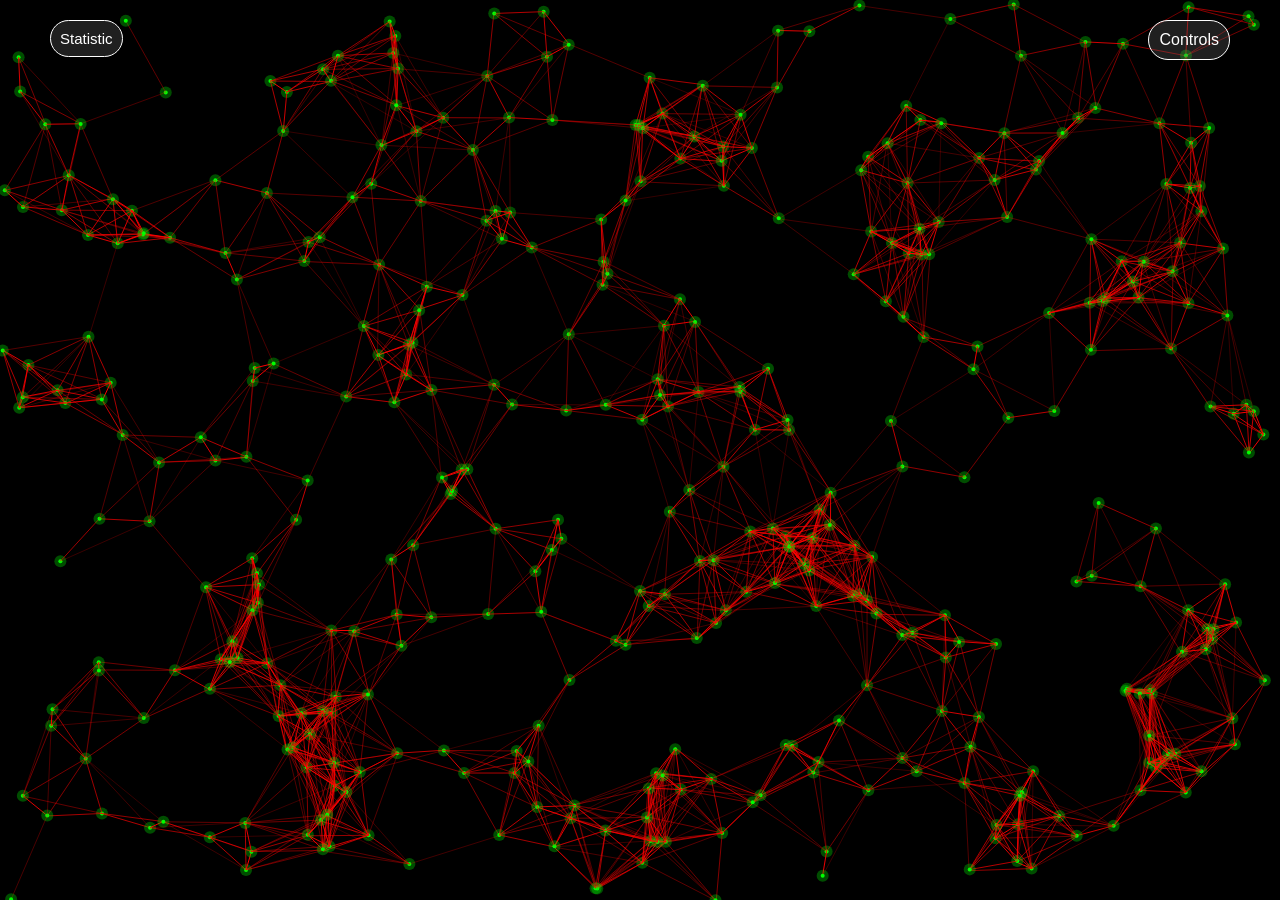
<file: index.html>
<!DOCTYPE html>
<html lang="en">
<head>
    <meta charset="UTF-8">
    <meta name="viewport" content="width=device-width, initial-scale=1.0">
    <title>dotMatrix</title>
    <link rel="stylesheet" href="style.css">
</head>
<body>
    <div class="close" onclick="close1(document.getElementById('controls'),this,'Controls')" style="z-index:1;position:fixed;right:50px;top:20px;border:1px solid white;border-radius: 20px;padding: 10px;background-color: rgba(104, 104, 104, 0.304);"><p>Controls</p></div>
    <div id="container"><div id="hero"></div>
    <div id="controls" style="display:none;">
        <p>No. Nodes: </p>
        <input type="range" min="2" max="400" value="100" step="1" class="slider" id="NNslider"><br>
        <p>Force: </p>
        <input type="range" min="0" max="300" value="0" step="1" class="slider" id="Fslider">    
    </div>
</div>
    
    <div id="stacont">
        <div class="close" onclick="close1(stat,this,'Statistic')"><p>Statistic</p></div>
        <div id="statup" style="display:none;"></div>
        
    </div>
    <canvas id="canvas1"></canvas>
    <script src="script.js"></script>
</body>
</html>
</file>
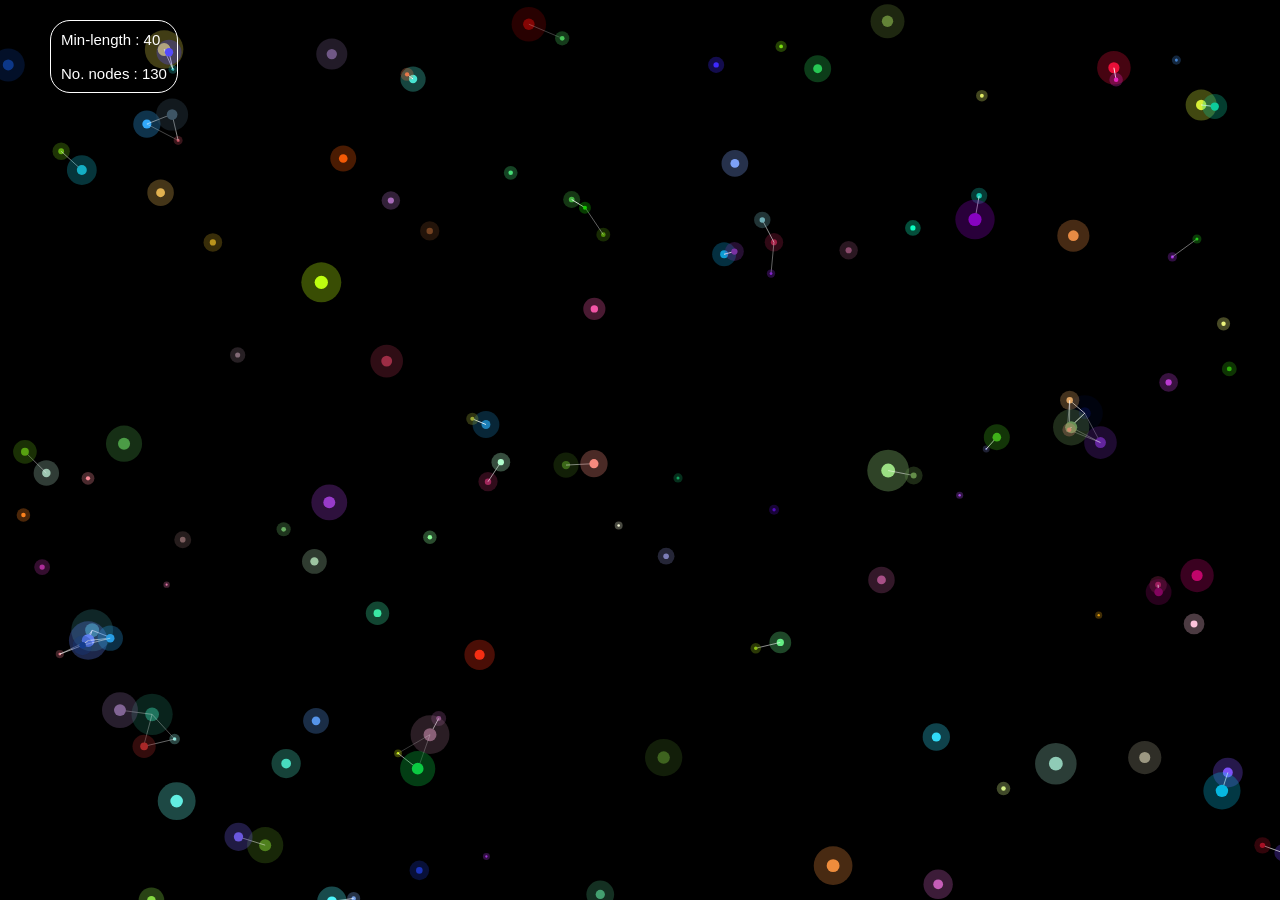
<file: gravity/index.html>
<!DOCTYPE html>
<html lang="en">
<head>
    <meta charset="UTF-8">
    <meta name="viewport" content="width=device-width, initial-scale=1.0">
    <title>dotMatrix</title>
    <link rel="stylesheet" href="style.css">
</head>
<body>
    <div id="hero"></div>
    <div id="statup">dfadsa</div>
    <canvas id="canvas1"></canvas>
    <script src="script.js"></script>

    
</body>
</html>
</file>
<file: style.css>
* { 
    margin: 0;
    padding: 0;
    box-sizing: border-box;
 }

body{
    color: white;
    overflow: hidden;
    font-family:sans-serif;
    /* background-image: url('https://images.unsplash.com/photo-1544656376-ffe19d4b7353?fm=jpg&q=60&w=3000&auto=format&fit=crop&ixlib=rb-4.1.0&ixid=M3wxMjA3fDB8MHxzZWFyY2h8M3x8YmxhY2slMjBza3l8ZW58MHx8MHx8fDA%3D'); */
}
#container{
    width:100%;
    height:100%;
    position:absolute;
    display: flex;
    justify-content: center;
    align-items: center;
}
canvas{
    display: block;
    background-color: rgb(0, 0, 0);
    
}

#stacont{
    /* border:1px solid white; */
    background-color: rgba(104, 104, 104, 0.304);
    display:flex;
    border-radius: 20px;
    position:fixed;
    margin:20px 0 0 50px;
    font-size: 15px;
    border: 1px solid white;
    padding: 1dvb;
    
    
}



#statup{
    text-align: center;
    width: 250px;
    padding: 20px;
    transition:opacity 0.4s ease, transform 0.4s ease, visibility 0.4s;
}



.close p:hover{
    transform: scale(1.1);
    transition:opacity 0.4s ease, transform 0.4s ease, visibility 0.4s;
    cursor:pointer;
}

#hero{
    position:absolute;
    width :50%;
    height: 50%;
    display: none;
    /* margin-left: 25%;
    margin-top: 25%; */
    background-image: linear-gradient(to bottom,rgba(72, 72, 72, 0.909),rgba(11, 11, 11, 0.932));
    border-radius: 30px;
    z-index: 1;
    /* display:none; */
}

#controls{
    display: flex;
    flex-direction: column;
    height:auto;
    position:absolute;
    width:70%;
    bottom:30px;
    /* background: red; */
}

.slider{
    width: 100%;

}
/* *{border:1px solid red;} */
</file>
<file: gravity/style.css>
* { 
    margin: 0;
    padding: 0;
    box-sizing: border-box;
 }

body{
    overflow: hidden;
    /* background-image: url('img/sky.avif'); */
}
canvas{
    display: block;
    background-color: rgb(0, 0, 0);
    
}

#statup{
    border-radius: 20px;
    position:absolute;
    color: white;
    margin:20px 0 0 50px;
    font-size: 15px;
    border: 1px solid white;
    padding: 10px;
    font-family:sans-serif;
}

#statup:hover{
    transform: scale(1.2);
    transition:opacity 0.4s ease, transform 0.4s ease, visibility 0.4s;
}

#hero{
    position: absolute;
    width :50%;
    height: 50%;
    margin-left: 25%;
    margin-top: 25%;
    background-color: rgba(255, 255, 255, 0.484);
    border-radius: 30px;
    display:none;
}
</file>
